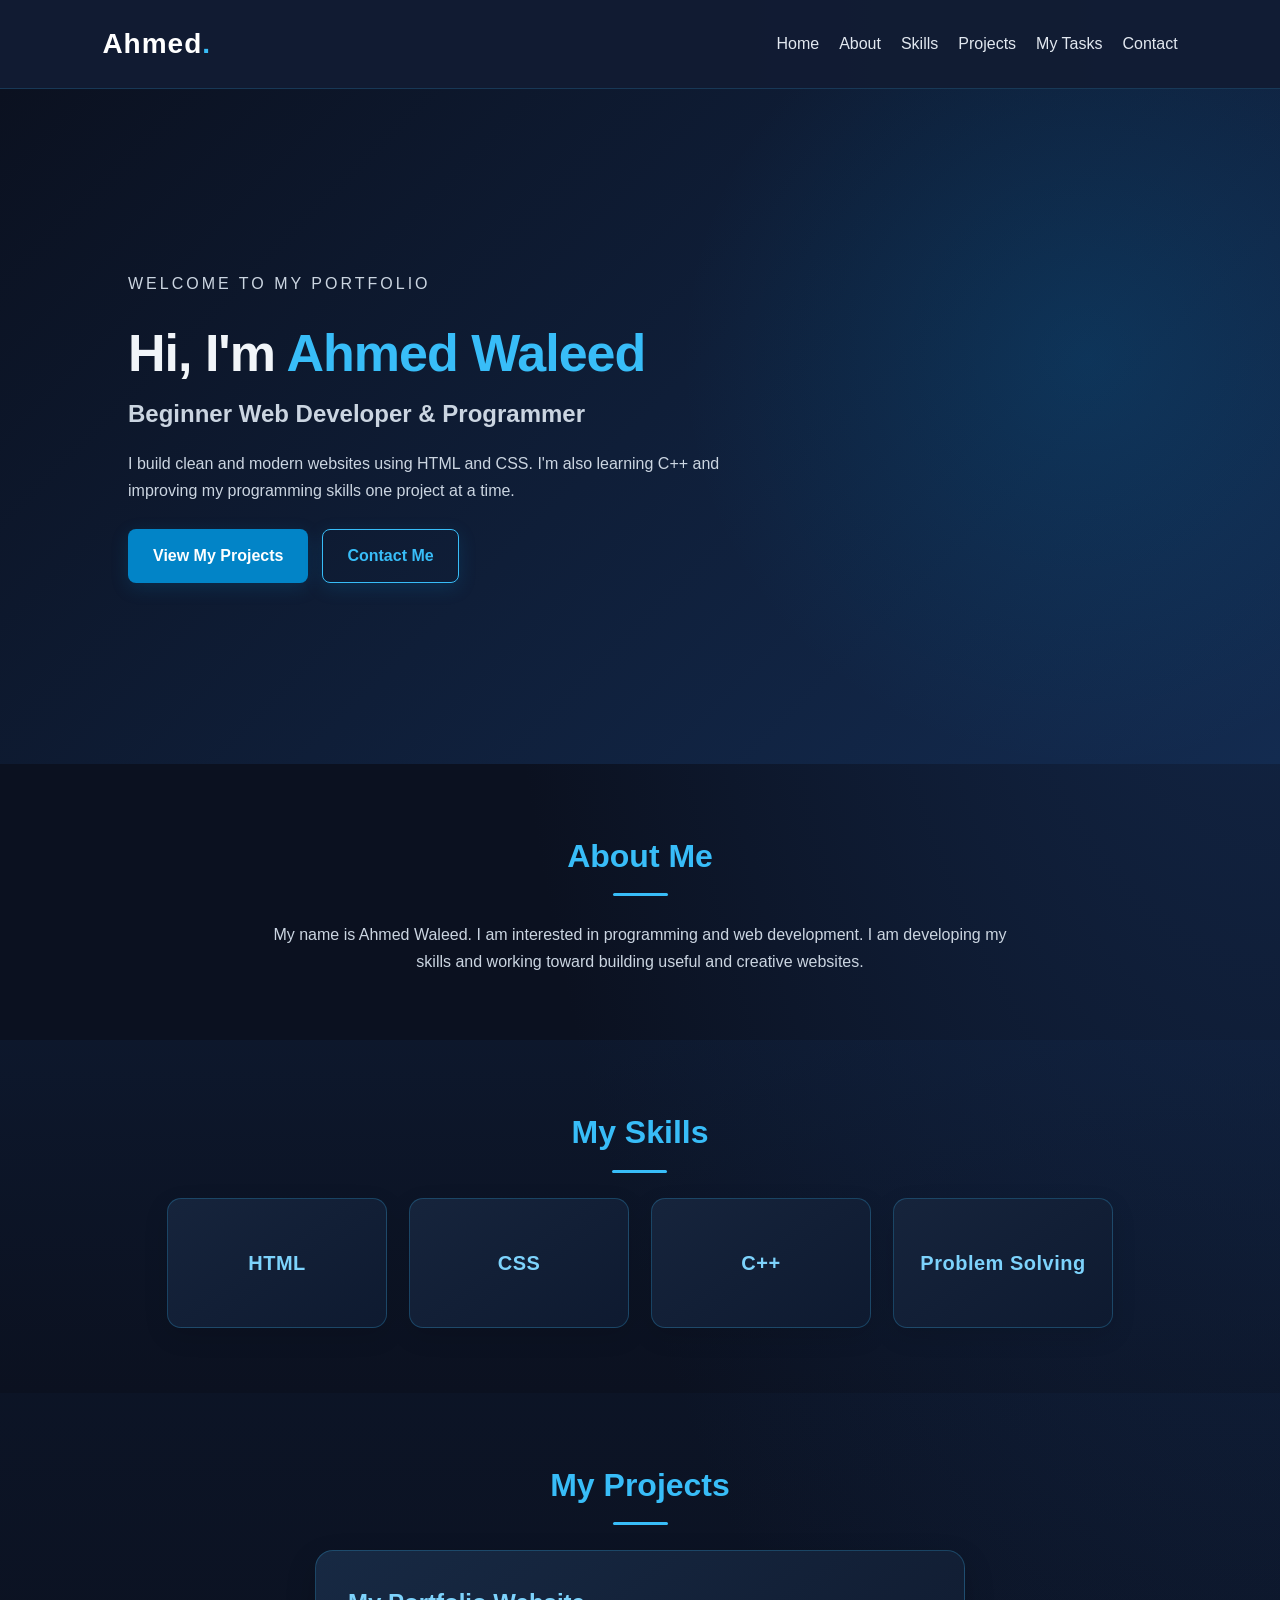
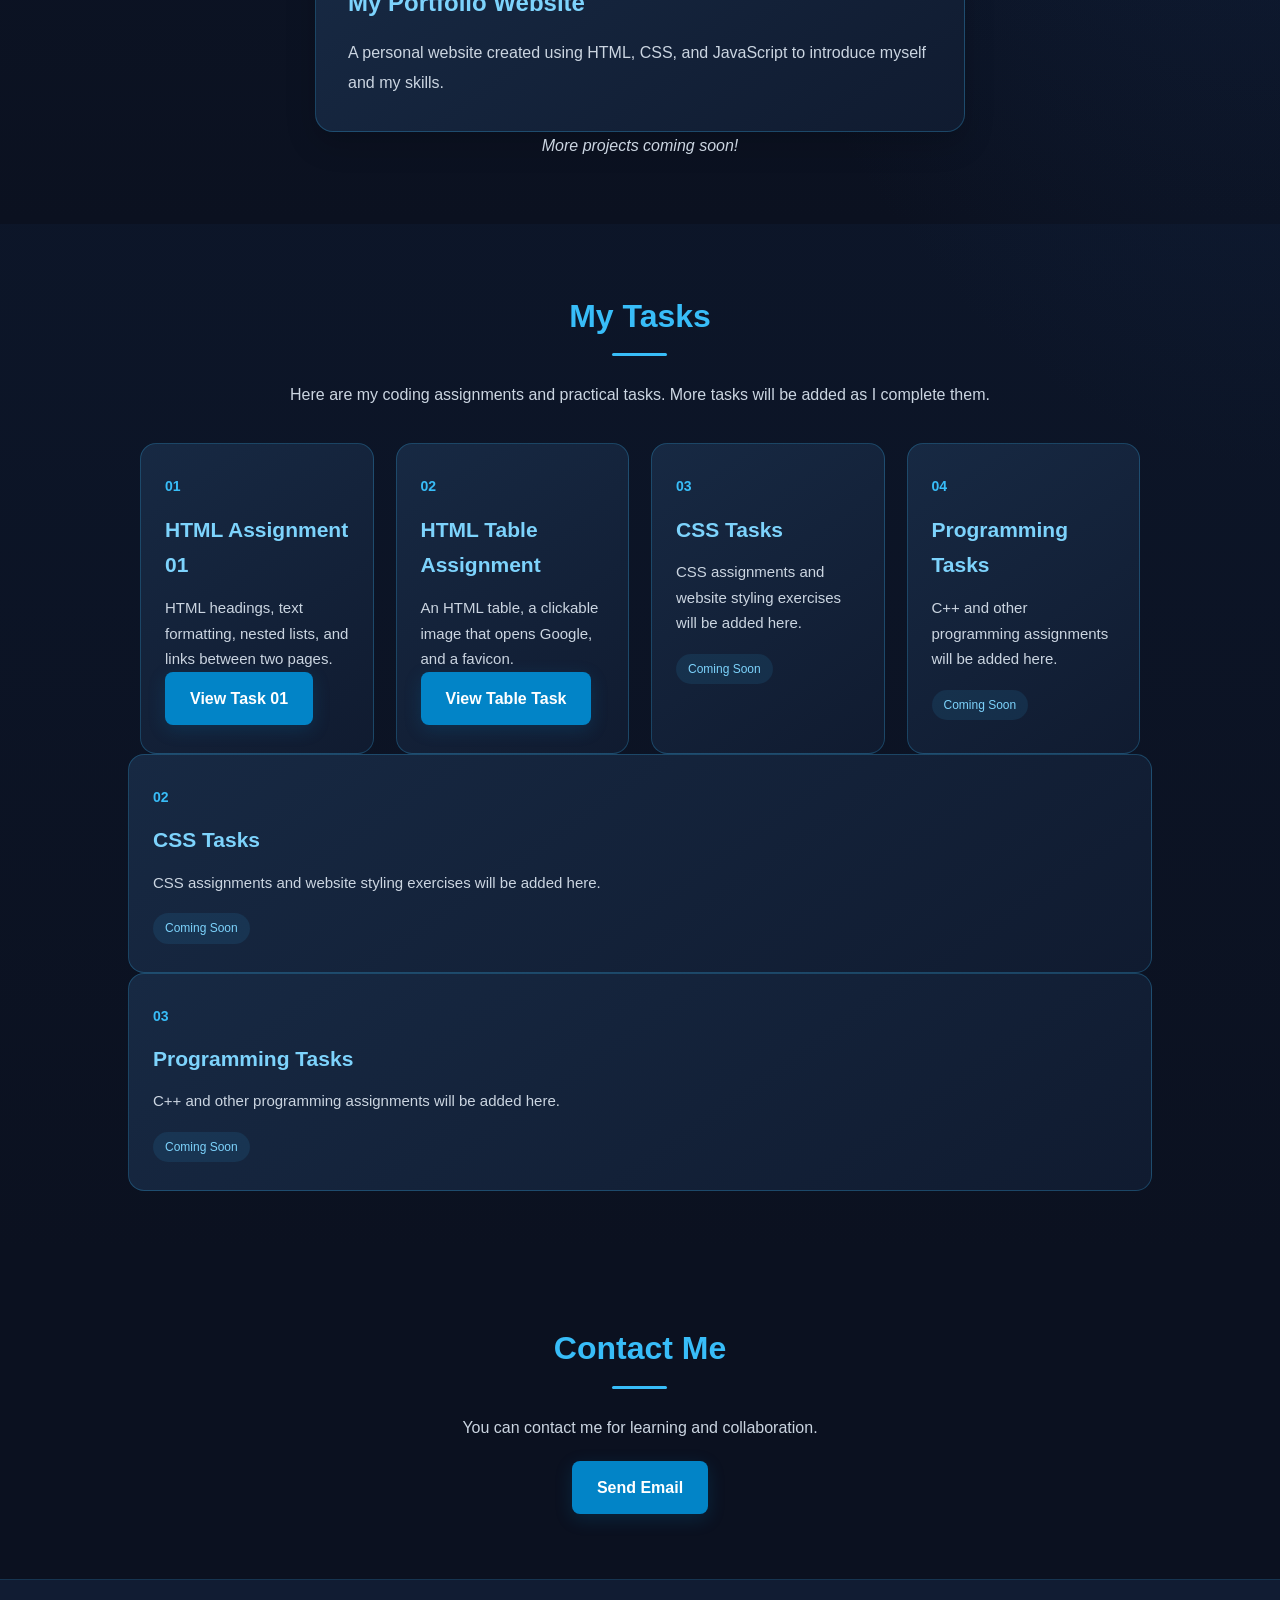
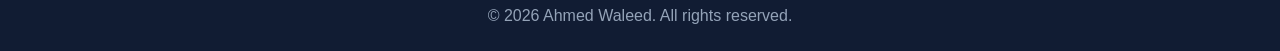
<file: index.html>
<!DOCTYPE html>
<html lang="en">
<head>
    <meta charset="UTF-8">
    <meta name="viewport" content="width=device-width, initial-scale=1.0">
    <title>Ahmed Waleed | Portfolio</title>
    <link rel="stylesheet" href="style.css">
</head>
<body>

    <header>
        <nav>
            <h2 class="logo">Ahmed<span>.</span></h2>
            <ul>
                <li><a href="#home">Home</a></li>
                <li><a href="#about">About</a></li>
                <li><a href="#skills">Skills</a></li>
                <li><a href="#projects">Projects</a></li>
                <li><a href="#tasks">My Tasks</a></li>
                <li><a href="#contact">Contact</a></li>
            </ul>
        </nav>
    </header>

   
<section id="home" class="hero">
    <div class="hero-content">
        <p class="welcome">WELCOME TO MY PORTFOLIO</p>

        <h1>
            Hi, I'm <span>Ahmed Waleed</span>
        </h1>

        <h2>Beginner Web Developer & Programmer</h2>

        <p>
            I build clean and modern websites using HTML and CSS.
            I'm also learning C++ and improving my programming skills
            one project at a time.
        </p>

        <div class="hero-buttons">
            <a href="#projects" class="btn">View My Projects</a>
            <a href="#contact" class="btn btn-outline">Contact Me</a>
        </div>
    </div>
</section>


    <section id="about" class="section">
        <h2 class="section-title">About Me</h2>
        <p>
            My name is Ahmed Waleed. I am interested in programming
            and web development. I am developing my skills and
            working toward building useful and creative websites.
        </p>
    </section>

    <section id="skills" class="section">
        <h2 class="section-title">My Skills</h2>
        <div class="skills-container">
            <div class="skill-card">HTML</div>
            <div class="skill-card">CSS</div>
            <div class="skill-card">C++</div>
            <div class="skill-card">Problem Solving</div>
        </div>
    </section>

    <section id="projects" class="section">
        <h2 class="section-title">My Projects</h2>
        <div class="project-card">
            <h3>My Portfolio Website</h3>
            <p>
                A personal website created using HTML, CSS,
                and JavaScript to introduce myself and my skills.
            </p>
        </div>
        <p class="note">More projects coming soon!</p>
    </section>
    <!-- My Tasks Section -->
    <section id="tasks" class="section">
        <h2 class="section-title">My Tasks</h2>

        <p>
            Here are my coding assignments and practical tasks.
            More tasks will be added as I complete them.
        </p>

       
<div class="tasks-container">

    <div class="task-card">
        <span class="task-number">01</span>
        <h3>HTML Assignment 01</h3>
        <p>HTML headings, text formatting, nested lists, and links between two pages.</p>
        <a href="tasks/task-01/Index.html" target="_blank" class="btn">
            View Task 01
        </a>
    </div>

    <div class="task-card">
        <span class="task-number">02</span>
        <h3>HTML Table Assignment</h3>
        <p>An HTML table, a clickable image that opens Google, and a favicon.</p>
        <a href="tasks/task-01/table.html" target="_blank" class="btn">
            View Table Task
        </a>
    </div>

    <div class="task-card">
        <span class="task-number">03</span>
        <h3>CSS Tasks</h3>
        <p>CSS assignments and website styling exercises will be added here.</p>
        <span class="task-status">Coming Soon</span>
    </div>

    <div class="task-card">
        <span class="task-number">04</span>
        <h3>Programming Tasks</h3>
        <p>C++ and other programming assignments will be added here.</p>
        <span class="task-status">Coming Soon</span>
    </div>

</div>


            <div class="task-card">
                <span class="task-number">02</span>
                <h3>CSS Tasks</h3>
                <p>
                    CSS assignments and website styling
                    exercises will be added here.
                </p>
                <span class="task-status">Coming Soon</span>
            </div>

            <div class="task-card">
                <span class="task-number">03</span>
                <h3>Programming Tasks</h3>
                <p>
                    C++ and other programming assignments
                    will be added here.
                </p>
                <span class="task-status">Coming Soon</span>
            </div>

        </div>
    </section>
    <section id="contact" class="section">
        <h2 class="section-title">Contact Me</h2>
        <p>You can contact me for learning and collaboration.</p>
        <a href="mailto:aw3711802@gmail.com" class="btn">Send Email</a>
    </section>

    <footer>
        <p>© 2026 Ahmed Waleed. All rights reserved.</p>
    </footer>

    <script src="script.js"></script>
</body>
</html>
</file>
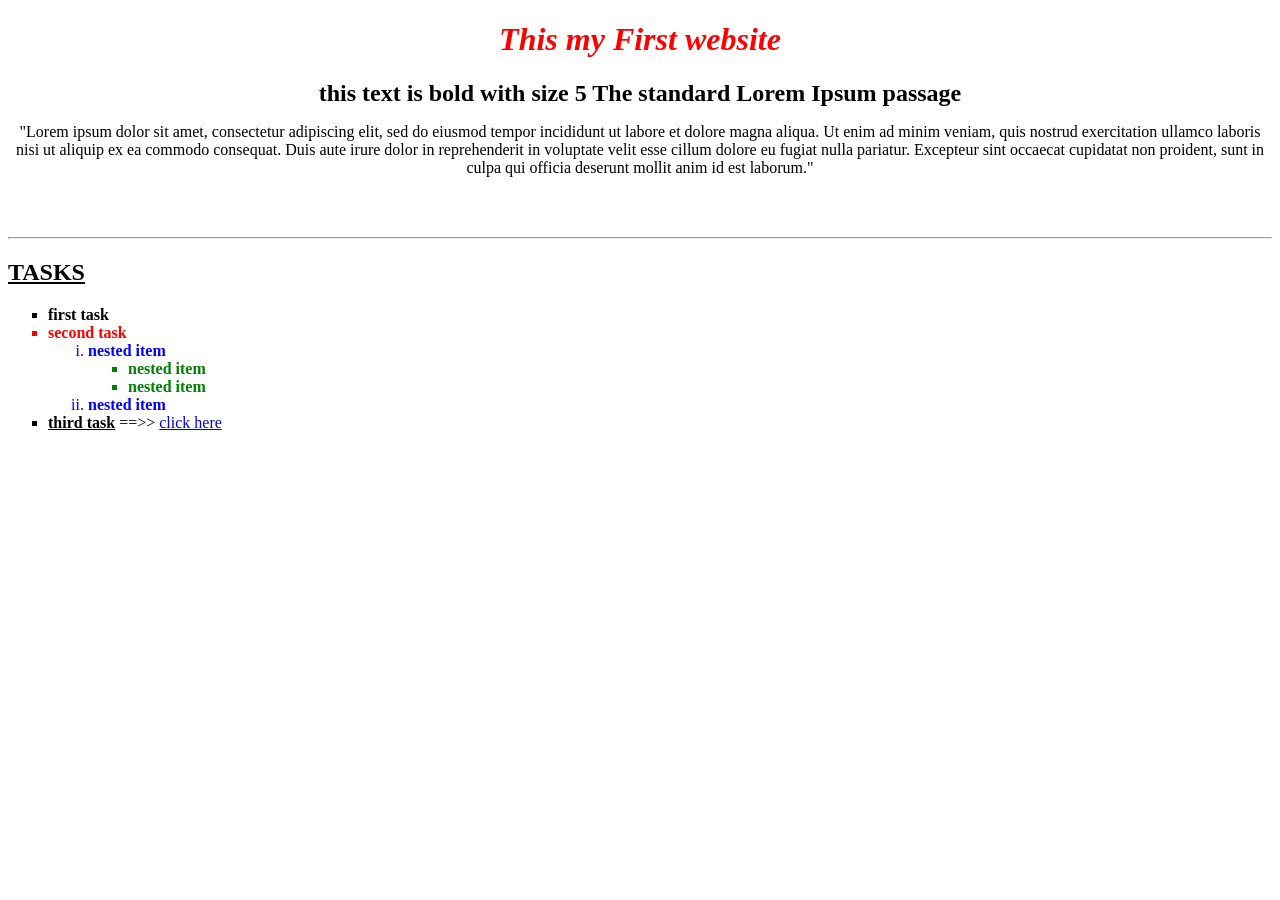
<file: tasks/task-01/Index.html>
<!DOCTYPE html>
<html lang="en">
<head>
    <meta charset="UTF-8">
    <meta name="viewport" content="width=device-width, initial-scale=1.0">
    <title>My index</title>
</head>
<body>

    <center>
        <h1 style="color: red; font-style: italic;">
            This my First website
        </h1>

        <font size="5">
            <b>this text is bold with size 5 The standard Lorem Ipsum passage</b>
        </font>

        <p>
            "Lorem ipsum dolor sit amet, consectetur adipiscing elit, sed do eiusmod tempor incididunt ut labore et dolore magna aliqua.
            Ut enim ad minim veniam, quis nostrud exercitation ullamco laboris nisi ut aliquip ex ea commodo consequat.
            Duis aute irure dolor in reprehenderit in voluptate velit esse cillum dolore eu fugiat nulla pariatur.
            Excepteur sint occaecat cupidatat non proident, sunt in culpa qui officia deserunt mollit anim id est laborum."
        </p>
    </center>

    <br><br>
    <hr>

    <h2><u>TASKS</u></h2>

    <ul type="square">
        <li><b>first task</b></li>

        <li style="color: red;">
            <b>second task</b>

            <ol type="i" style="color: blue;">
                <li><b>nested item</b>
                    <ul type="square" style="color: green;">
                        <li><b>nested item</b></li>
                        <li><b>nested item</b></li>
                    </ul>
                </li>
                <li><b>nested item</b></li>
            </ol>
        </li>

        <li>
            <b><u>third task</u></b> ==&gt;&gt;
            <a href="page2.html#end">click here</a>
        </li>
    </ul>

</body>
</html>
</file>
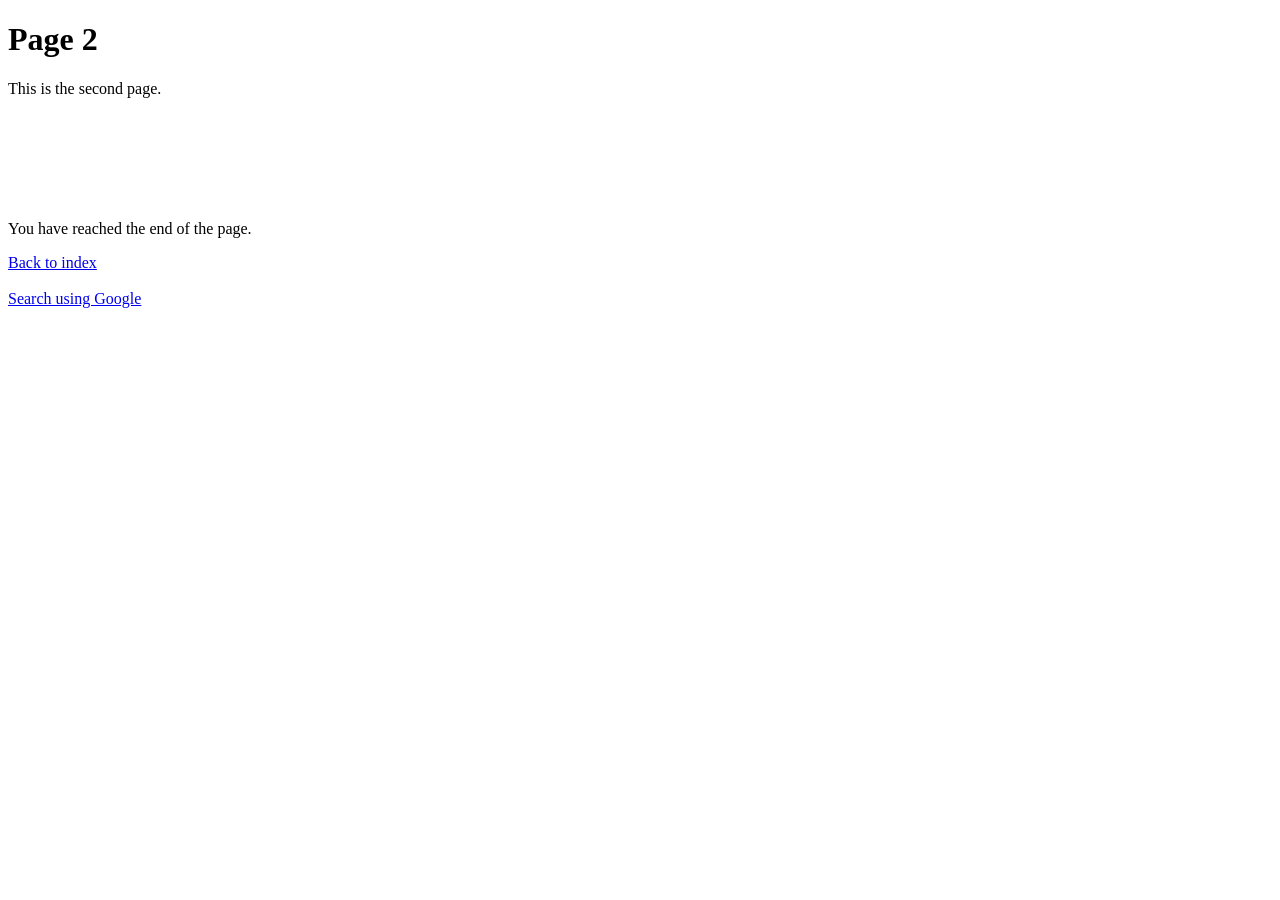
<file: tasks/task-01/page2.html>
<!DOCTYPE html>
<html lang="en">
<head>
    <meta charset="UTF-8">
    <meta name="viewport" content="width=device-width, initial-scale=1.0">
    <title>Page 2</title>
</head>
<body>

    <h1>Page 2</h1>

    <p>This is the second page.</p>

    <br><br><br><br><br>

    <p id="end">You have reached the end of the page.</p>

    <a href="Index.html">Back to index</a>
<br><br>

<a href="https://www.google.com" target="_blank">Search using Google</a>
</body>
</html>
</file>
<file: style.css>
* {
    margin: 0;
    padding: 0;
    box-sizing: border-box;
    scroll-behavior: smooth;
}

body {
    font-family: Arial, sans-serif;
    background: #0b1120;
    color: #f1f5f9;
    line-height: 1.7;
}

header {
    background: #111c33;
    padding: 20px 8%;
}

nav {
    display: flex;
    justify-content: space-between;
    align-items: center;
    flex-wrap: wrap;
    gap: 15px;
}

.logo {
    font-size: 28px;
    color: white;
}

.logo span,
.hero h1 span {
    color: #38bdf8;
}

nav ul {
    list-style: none;
    display: flex;
    flex-wrap: wrap;
    gap: 20px;
}

nav a {
    color: #e2e8f0;
    text-decoration: none;
}

nav a:hover {
    color: #38bdf8;
}

.hero {
    min-height: 75vh;
    display: flex;
    align-items: center;
    padding: 70px 10%;
    background: linear-gradient(135deg, #0b1120, #132b50);
}

.hero-content {
    max-width: 700px;
}

.welcome {
    color: #38bdf8;
    letter-spacing: 3px;
    margin-bottom: 15px;
}

.hero h1 {
    font-size: clamp(32px, 5vw, 52px);
    margin-bottom: 10px;
}

.hero h2 {
    color: #cbd5e1;
    margin-bottom: 15px;
}

.hero p {
    color: #cbd5e1;
    margin-bottom: 25px;
}

.btn {
    display: inline-block;
    background: #0284c7;
    color: white;
    padding: 12px 24px;
    border-radius: 8px;
    text-decoration: none;
    transition: 0.3s;
}

.btn:hover {
    background: #38bdf8;
    color: #0b1120;
    transform: translateY(-2px);
}

.section {
    padding: 65px 10%;
    text-align: center;
}

.section-title {
    color: #38bdf8;
    font-size: 32px;
    margin-bottom: 25px;
}

.section > p {
    max-width: 750px;
    margin: 0 auto;
    color: #cbd5e1;
}

.skills-container {
    display: flex;
    justify-content: center;
    flex-wrap: wrap;
    gap: 18px;
}

.skill-card,
.project-card {
    background: #16243c;
    border: 1px solid #29415f;
    border-radius: 12px;
    padding: 25px;
}

.skill-card {
    min-width: 140px;
    color: #7dd3fc;
    font-weight: bold;
}

.project-card {
    max-width: 550px;
    margin: auto;
    text-align: left;
}

.project-card h3 {
    color: #7dd3fc;
    margin-bottom: 10px;
}

.project-card p,
.note {
    color: #cbd5e1;
}

.note {
    margin-top: 20px;
}

#contact .btn {
    margin-top: 20px;
}

footer {
    text-align: center;
    padding: 22px;
    background: #111c33;
    color: #94a3b8;
}

@media (max-width: 600px) {
    header {
        padding: 18px 5%;
    }

    nav {
        justify-content: center;
    }

    nav ul {
        justify-content: center;
        gap: 12px;
    }

    .hero {
        padding: 55px 7%;
    }

    .section {
        padding: 50px 7%;
    }
}

/* Professional blue portfolio enhancements */

html {
    scroll-behavior: smooth;
}

body {
    background:
        radial-gradient(ellipse at top right, #142b50 0%, transparent 45%),
        #0b1120;
}

header {
    background: rgba(17, 28, 51, 0.95);
    border-bottom: 1px solid rgba(56, 189, 248, 0.18);
}

.logo {
    font-weight: bold;
    letter-spacing: 1px;
}

nav a {
    transition: color 0.3s ease;
}

nav a:hover {
    color: #38bdf8;
}

.hero {
    background:
        radial-gradient(circle at 85% 40%, rgba(2, 132, 199, 0.18), transparent 35%),
        linear-gradient(135deg, #0b1120, #132b50);
}

.hero-content {
    animation: fadeIn 0.9s ease both;
}

.hero h1 {
    line-height: 1.2;
    letter-spacing: -1px;
}

.btn {
    border: 1px solid transparent;
    box-shadow: 0 5px 18px rgba(2, 132, 199, 0.18);
    font-weight: bold;
}

.btn:hover {
    box-shadow: 0 8px 25px rgba(56, 189, 248, 0.3);
}

.section-title {
    display: inline-block;
    position: relative;
}

.section-title::after {
    content: "";
    display: block;
    width: 55px;
    height: 3px;
    background: #38bdf8;
    border-radius: 5px;
    margin: 10px auto 0;
}

.skill-card,
.project-card {
    transition: transform 0.3s ease, border-color 0.3s ease,
                box-shadow 0.3s ease;
    box-shadow: 0 8px 25px rgba(0, 0, 0, 0.12);
}

.skill-card:hover,
.project-card:hover {
    transform: translateY(-6px);
    border-color: #38bdf8;
    box-shadow: 0 12px 30px rgba(2, 132, 199, 0.16);
}

.skill-card {
    border-radius: 14px;
    background: linear-gradient(145deg, #16243c, #101c31);
}

.project-card {
    border-radius: 16px;
    background: linear-gradient(145deg, #16243c, #101c31);
}

footer {
    border-top: 1px solid rgba(56, 189, 248, 0.15);
}

@keyframes fadeIn {
    from {
        opacity: 0;
        transform: translateY(18px);
    }

    to {
        opacity: 1;
        transform: translateY(0);
    }
}

@media (prefers-reduced-motion: reduce) {
    *,
    *::before,
    *::after {
        animation: none !important;
        transition: none !important;
        scroll-behavior: auto !important;
    }
}

.hero-buttons {
    display: flex;
    flex-wrap: wrap;
    gap: 14px;
    margin-top: 25px;
}

.btn-outline {
    background: transparent;
    color: #38bdf8;
    border: 1px solid #38bdf8;
}

.btn-outline:hover {
    background: #38bdf8;
    color: #0b1120;
}

.hero-content > p:not(.welcome) {
    max-width: 620px;
}

@media (max-width: 480px) {
    .hero-buttons {
        flex-direction: column;
        align-items: flex-start;
    }
}

/* Enhanced Skills Section */

#skills {
    background: linear-gradient(
        180deg,
        rgba(19, 43, 80, 0.25),
        rgba(11, 17, 32, 0.15)
    );
}

.skills-container {
    max-width: 950px;
    margin: 0 auto;
    gap: 22px;
}

.skill-card {
    flex: 1 1 180px;
    max-width: 220px;
    min-height: 130px;
    display: flex;
    align-items: center;
    justify-content: center;
    font-size: 20px;
    letter-spacing: 0.5px;
    background: linear-gradient(145deg, #16243c, #0e1a30);
    border: 1px solid rgba(56, 189, 248, 0.25);
    position: relative;
    overflow: hidden;
}

.skill-card::before {
    content: "";
    position: absolute;
    inset: 0;
    background: linear-gradient(
        135deg,
        rgba(56, 189, 248, 0.12),
        transparent 60%
    );
    opacity: 0;
    transition: opacity 0.3s ease;
}

.skill-card:hover::before {
    opacity: 1;
}

.skill-card:hover {
    color: #ffffff;
    transform: translateY(-7px);
    border-color: #38bdf8;
    box-shadow: 0 12px 28px rgba(2, 132, 199, 0.2);
}

@media (max-width: 480px) {
    .skill-card {
        flex: 1 1 130px;
        min-height: 105px;
        padding: 18px 12px;
    }
}

/* Professional Projects Section */

#projects {
    background: linear-gradient(
        180deg,
        rgba(19, 43, 80, 0.12),
        transparent
    );
}

.project-card {
    max-width: 650px;
    padding: 32px;
    margin: 0 auto;
    background: linear-gradient(145deg, #172943, #101b30);
    border: 1px solid rgba(56, 189, 248, 0.25);
    border-radius: 18px;
    box-shadow: 0 12px 30px rgba(0, 0, 0, 0.18);
    transition: transform 0.3s ease, border-color 0.3s ease,
                box-shadow 0.3s ease;
}

.project-card:hover {
    transform: translateY(-6px);
    border-color: #38bdf8;
    box-shadow: 0 16px 35px rgba(2, 132, 199, 0.18);
}

.project-card h3 {
    font-size: 24px;
    margin-bottom: 14px;
}

.project-card p {
    line-height: 1.9;
}

.note {
    margin-top: 24px;
    font-style: italic;
    color: #7dd3fc;
}

@media (max-width: 600px) {
    .project-card {
        padding: 24px 20px;
    }

    .project-card h3 {
        font-size: 21px;
    }
}
/* My Tasks Section */

#tasks {
    background: linear-gradient(
        180deg,
        rgba(19, 43, 80, 0.18),
        transparent
    );
}

.tasks-container {
    display: grid;
    grid-template-columns: repeat(auto-fit, minmax(220px, 1fr));
    gap: 22px;
    max-width: 1000px;
    margin: 35px auto 0;
}

.task-card {
    position: relative;
    padding: 28px 24px;
    text-align: left;
    background: linear-gradient(145deg, #172943, #101b30);
    border: 1px solid rgba(56, 189, 248, 0.25);
    border-radius: 16px;
    transition: 0.3s ease;
}

.task-card:hover {
    transform: translateY(-6px);
    border-color: #38bdf8;
    box-shadow: 0 12px 30px rgba(2, 132, 199, 0.18);
}

.task-number {
    color: #38bdf8;
    font-size: 14px;
    font-weight: bold;
}

.task-card h3 {
    color: #7dd3fc;
    margin: 12px 0;
    font-size: 21px;
}

.task-card p {
    color: #cbd5e1;
    font-size: 15px;
}

.task-status {
    display: inline-block;
    margin-top: 18px;
    padding: 5px 12px;
    color: #7dd3fc;
    background: rgba(56, 189, 248, 0.1);
    border-radius: 20px;
    font-size: 12px;
}
</file>
